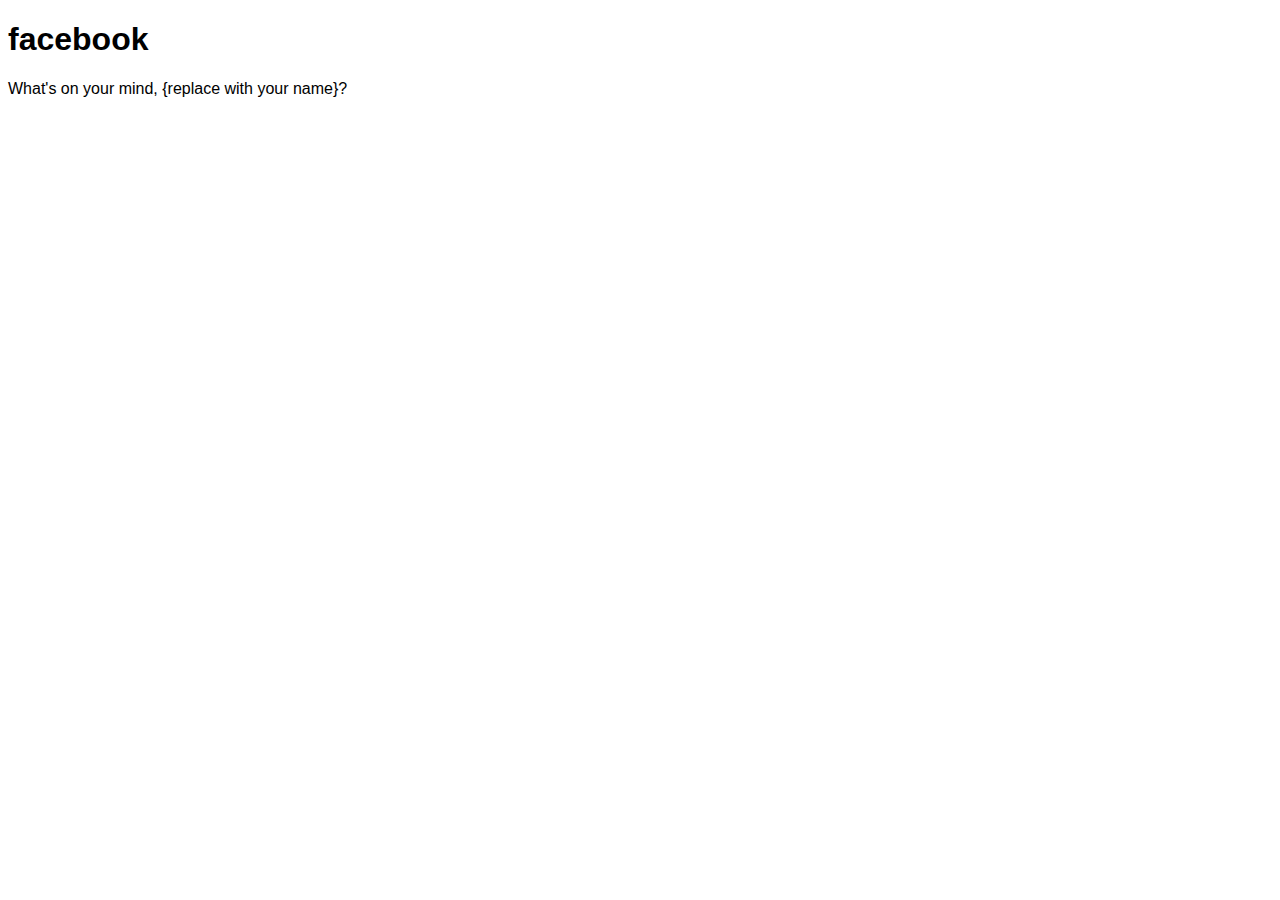
<file: Assigments-Exercises/CSS-Assigments/CSS-1/CSS1.html>
<!DOCTYPE html>

<html lang="en">

    <head>
        <meta charset="UTF-8">
        <meta name="viewport" content="width=device-width, initial-scale=1.0">
        <title>Facebook Logo Text</title>
        <link rel="stylesheet" href="./CSS1.css">
    </head>

    <body>
        <h1>facebook</h1>
        <p>What's on your mind, {replace with your name}?</p>
    </body>

</html>
</file>
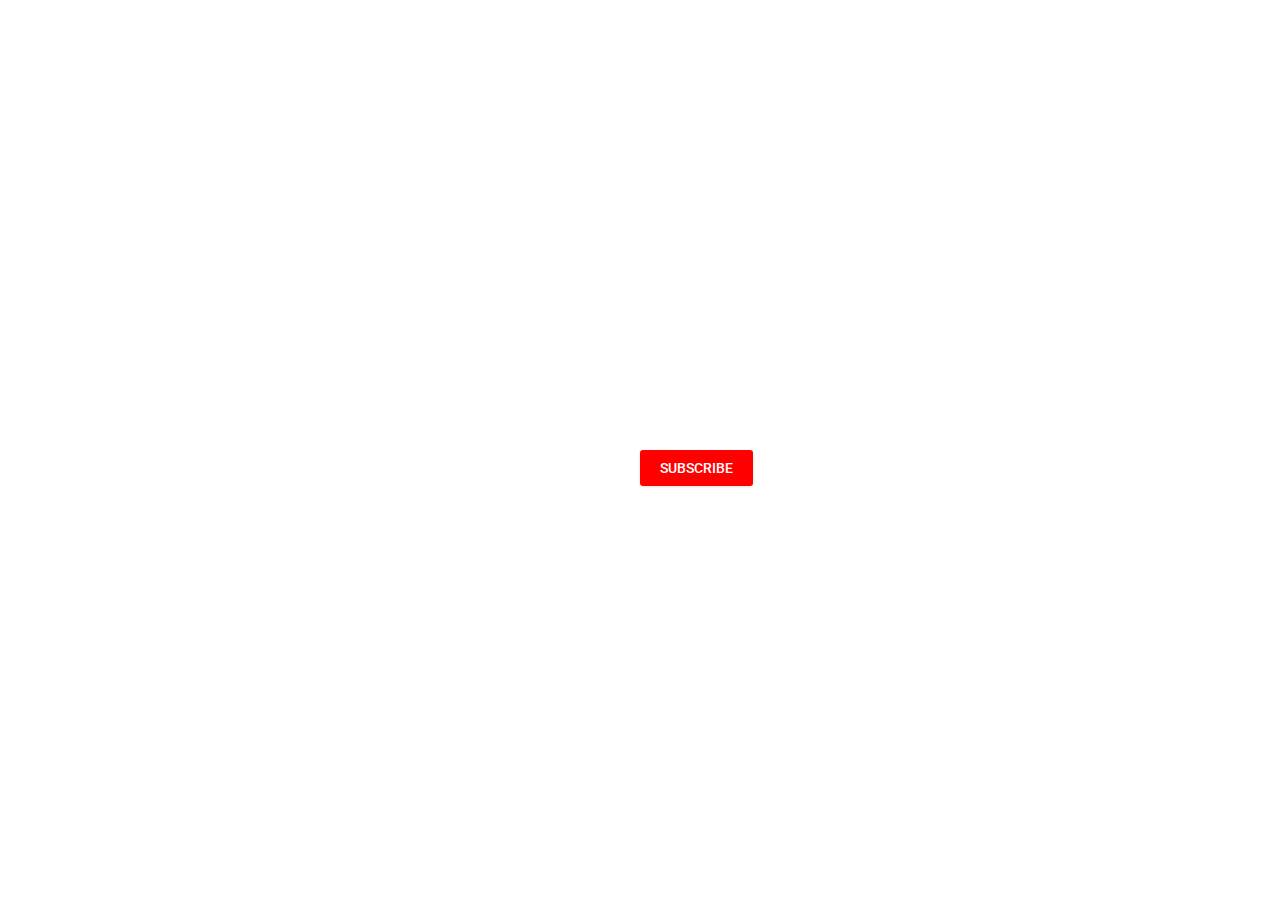
<file: Assigments-Exercises/CSS-Assigments/CSS-2/CSS2.html>
<!DOCTYPE html>
<html lang="en">
<head>
    <meta charset="UTF-8">
    <meta name="viewport" content="width=device-width, initial-scale=1.0">
    <link rel = "stylesheet" href = "CSS2.css">
    <link rel="preconnect" href="https://fonts.googleapis.com">
    <link rel="preconnect" href="https://fonts.gstatic.com" crossorigin>
    <link href="https://fonts.googleapis.com/css2?family=Roboto:ital,wght@0,100;0,300;0,400;0,500;0,700;0,900;1,100;1,300;1,400;1,500;1,700;1,900&display=swap" rel="stylesheet">
    <title>Button Styling</title>
</head>
<body>
    <div style =
    "position: absolute;
    left: 50%;
    right: 50%;
    top: 50%;">
        <button class = "subscribe-button">
            SUBSCRIBE
        </button>
    </div>
</body>
</html>
</file>
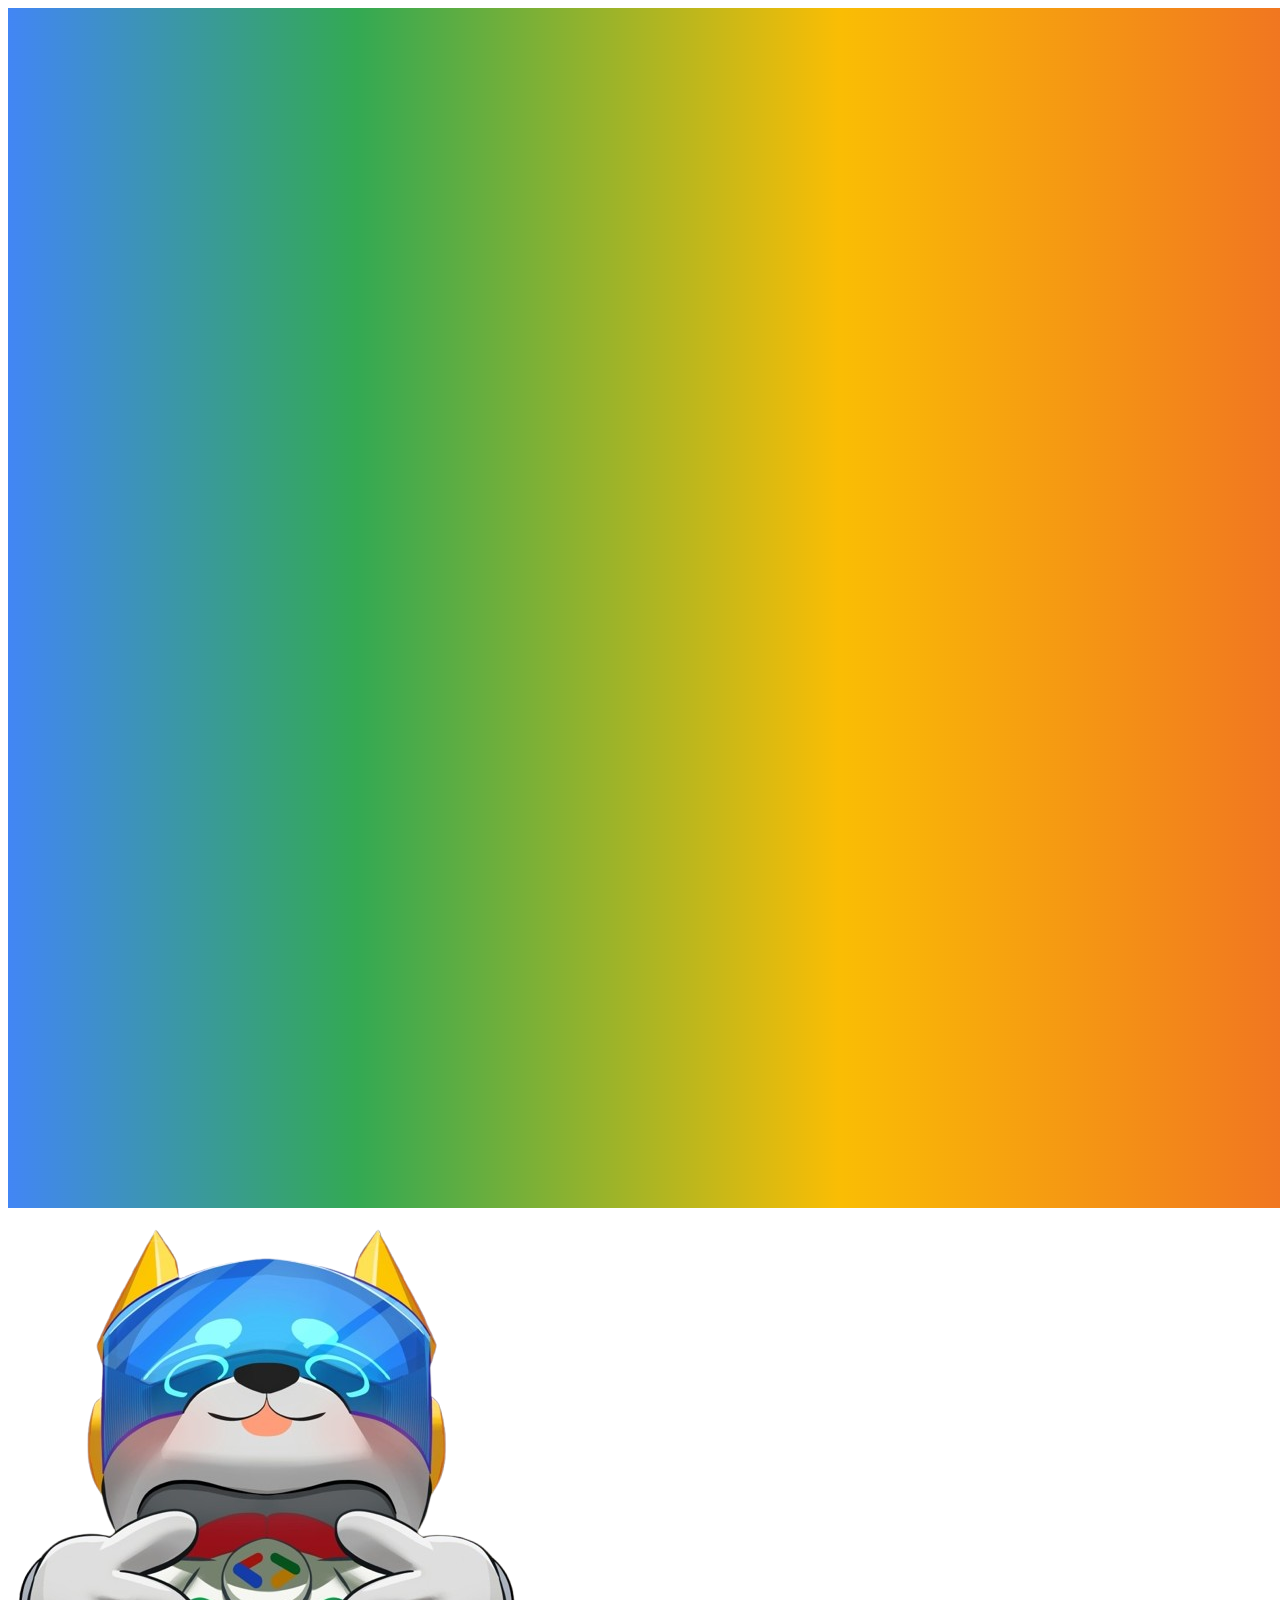
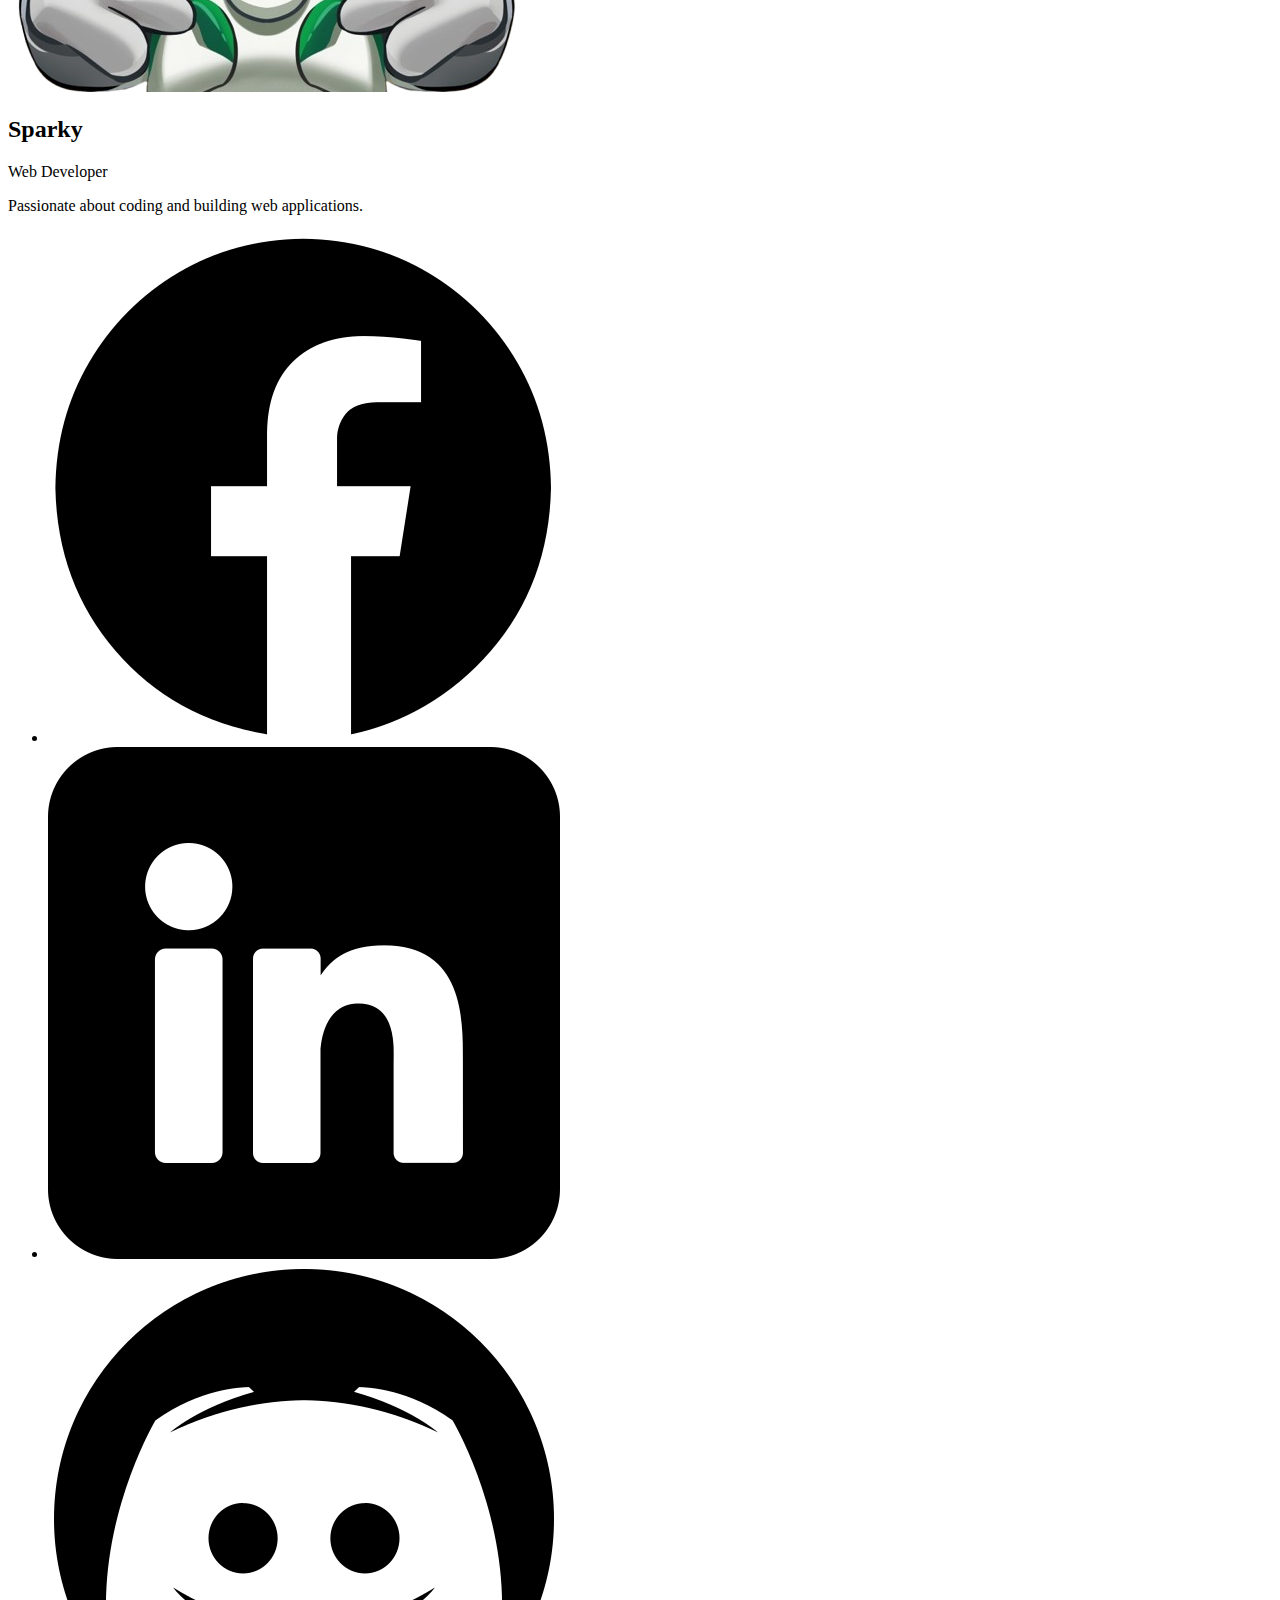
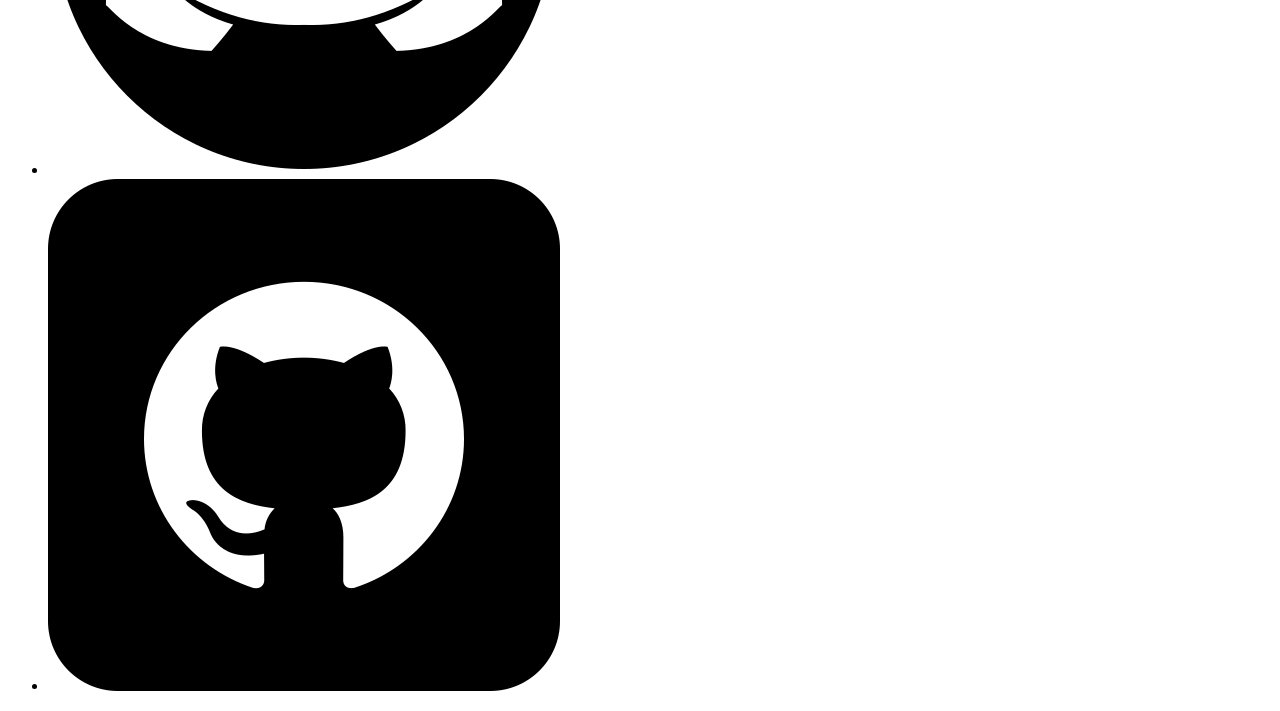
<file: Assigments-Exercises/CSS-Assigments/CSS-3/CSS3.html>
<!DOCTYPE html>
<html lang="en">
<head>
    <meta charset="UTF-8">
    <meta name="viewport" content="width=device-width, initial-scale=1.0">
    <title>Profile Card</title>
    <link rel="stylesheet" href="CSS3.css">
    <link rel="preconnect" href="https://fonts.googleapis.com">
    <link rel="preconnect" href="https://fonts.gstatic.com" crossorigin>
    <link href="https://fonts.googleapis.com/css2?family=Source+Sans+3:ital,wght@0,200..900;1,200..900&display=swap" rel="stylesheet">
</head>
<body>
    <div class="profile-card">
        <div class="cover-photo">
            <img src="./images/cover-photo.png" alt="Cover Photo">
        </div>
        <div class="profile-content">
            <div class="profile-picture">
                <img src="./images/sparky-profile.png" alt="Profile Picture">
            </div>
            <div class="profile-info">
                <h2>Sparky</h2>
                <p class="title">Web Developer</p>
                <p class="bio">Passionate about coding and building web applications.</p>
            </div>
        </div>
        <div class="social">
            <ul>
                <li><a href="https://facebook.com" target="_blank"><img src="images/facebook.png" alt="Facebook"></a></li>
                <li><a href="https://linkedin.com" target="_blank"><img src="images/linkedin.png" alt="LinkedIn"></a></li>
                <li><a href="https://discord.com" target="_blank"><img src="images/discord (1).png" alt="Discord"></a></li>
                <li><a href="https://github.com" target="_blank"><img src="images/github.png" alt="GitHub"></a></li>
            </ul>
        </div>        
    </div>
</body>
</html>
</file>
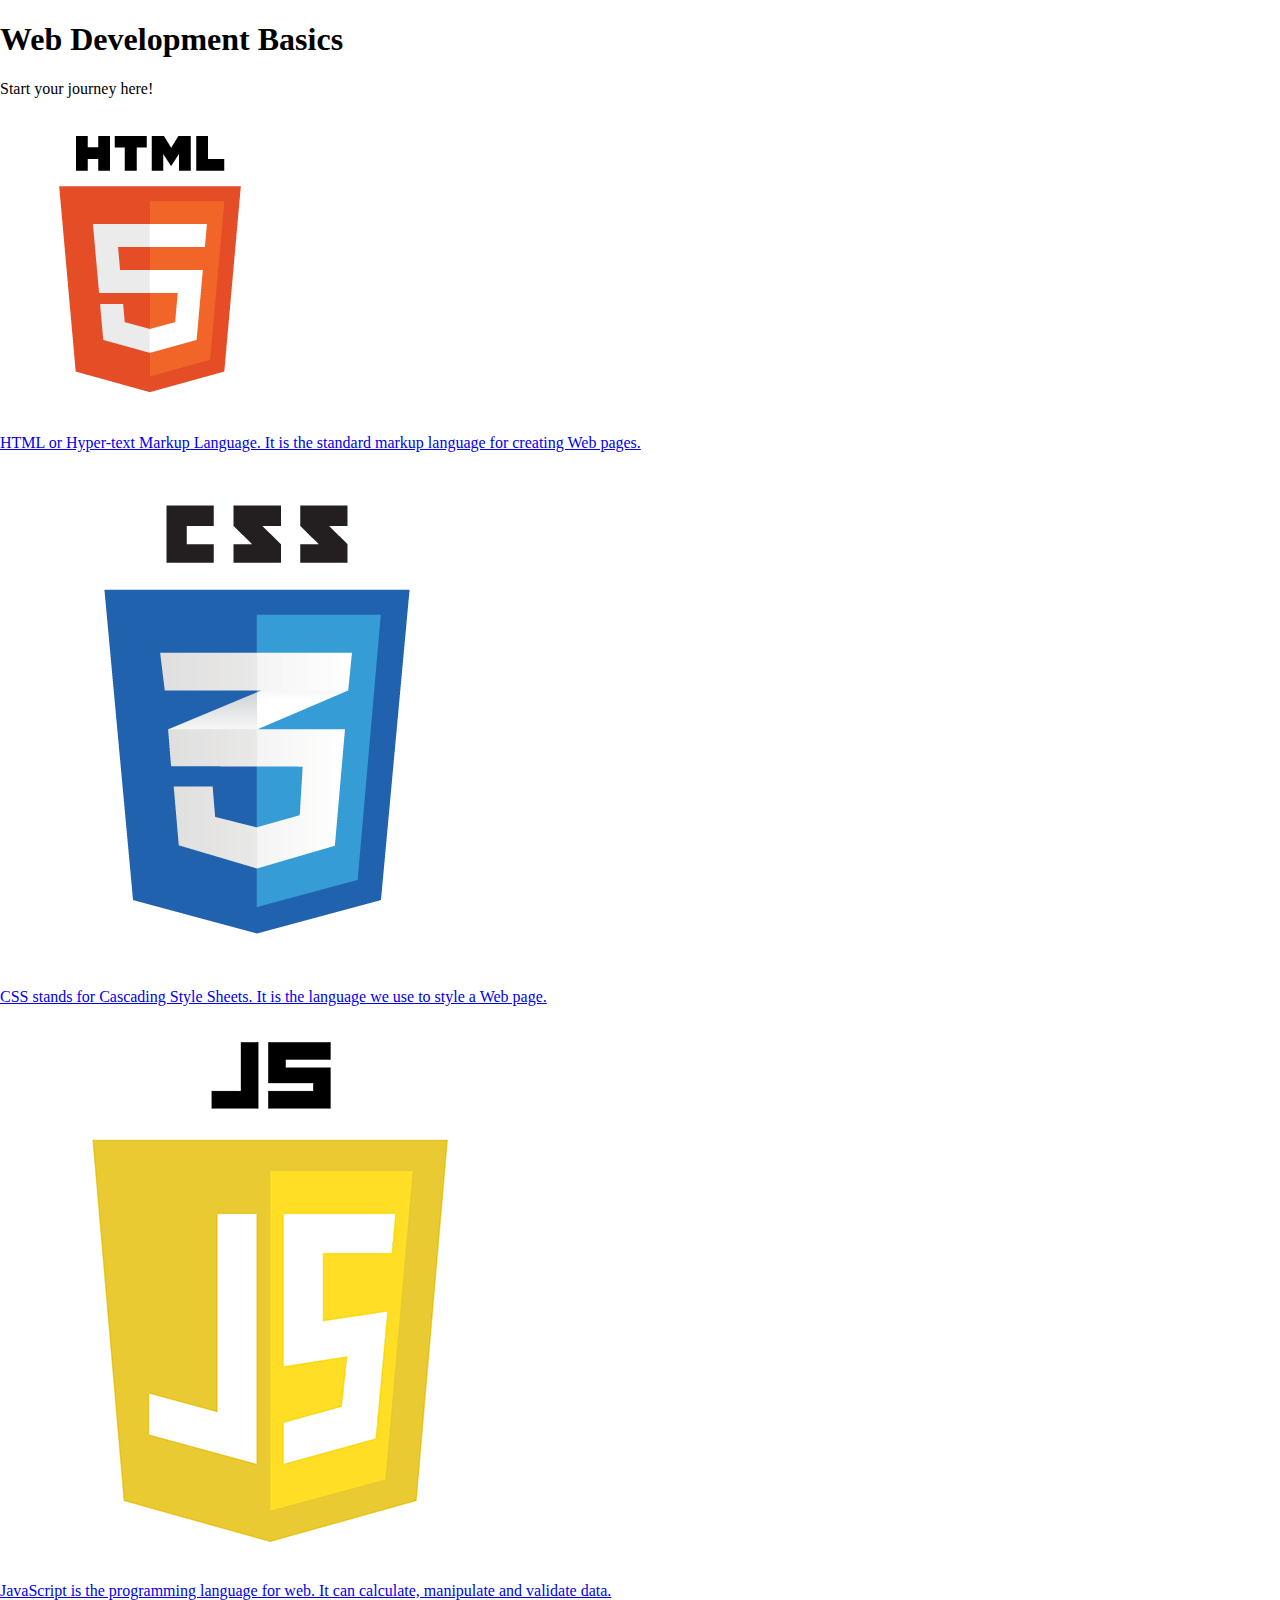
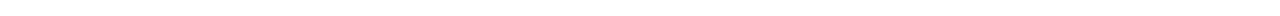
<file: Assigments-Exercises/CSS-Assigments/CSS-4/CSS4.html>
<!DOCTYPE html>
<html lang="en">
<head>
    <meta charset="UTF-8">
    <meta name="viewport" content="width=device-width, initial-scale=1.0">
    <link rel="stylesheet" href="CSS4.css">
    <link rel="preconnect" href="https://fonts.googleapis.com">
    <link rel="preconnect" href="https://fonts.gstatic.com" crossorigin>
    <link href="https://fonts.googleapis.com/css2?family=Source+Sans+3:ital,wght@0,200..900;1,200..900&display=swap" rel="stylesheet">
    <title>Flexbox Layout</title>
</head>
<body>
    <h1>Web Development Basics</h1>
    <p id="subtitle">Start your journey here!</p>

    <div class="flexboxContainer">

            <div id = "box1">
                <a href="https://www.w3schools.com/html/html_intro.asp" target="_blank">

                    <img src="./images/logoHtml.png" alt="html logo.png">
                    <p>HTML or Hyper-text Markup Language. It is the standard markup language for creating Web pages.</p>
                </a>
            </div>

            <div id = "box2">
                <a href="https://www.w3schools.com/css/default.asp" target="_blank">

                    <img src="./images/logoCss.png" alt="html logo.png">
                    <p>CSS stands for Cascading Style Sheets. It is the language we use to style a Web page.</p>
                </a>
            </div>

            <div id = "box3">
                <a href="https://www.w3schools.com/js/default.asp" target="_blank">
                    <img src="./images/logoJs.png" alt="html logo.png">
                    <p>JavaScript is the programming language for web. It can calculate, manipulate and validate data.</p>
                </a>
            </div>
            
    </div>
        
</body>
</html>
</file>
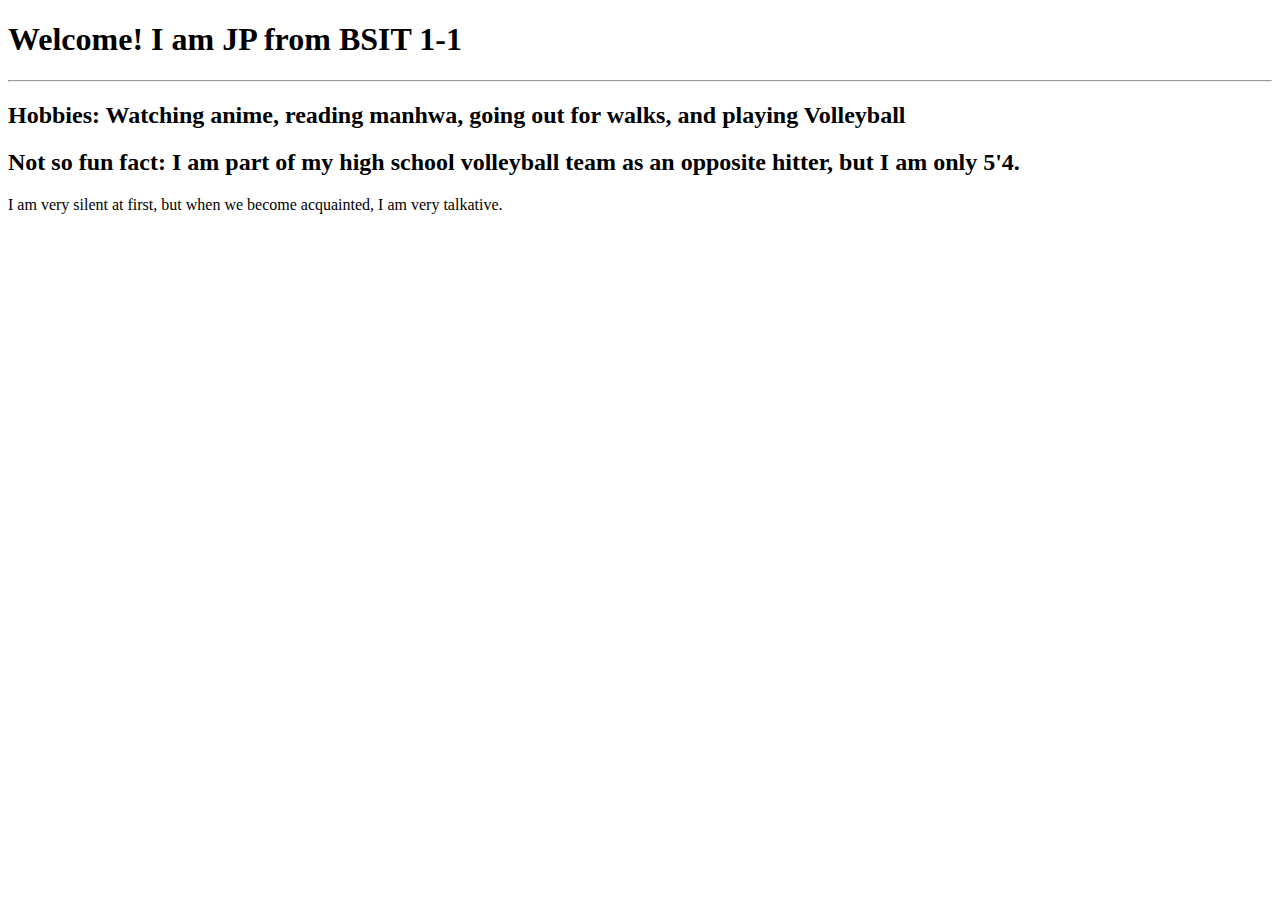
<file: Assigments-Exercises/HTML-Assigments/HTML-2/HTML-2.html>
<!DOCTYPE html>
<html>
    <head>
        <title>Magday, John Paul</title>
    </head>
    <body>
        <h1>Welcome! I am JP from BSIT 1-1</h1>
        <hr>
        <h2>Hobbies: Watching anime, reading manhwa, going out for walks, and playing Volleyball</h2>
        <h2>Not so fun fact: I am part of my high school volleyball team as an opposite hitter, but I am only 5'4.</h2>
        <p>I am very silent at first, but when we become acquainted, I am very talkative.</p>
    </body>
</html>
</file>
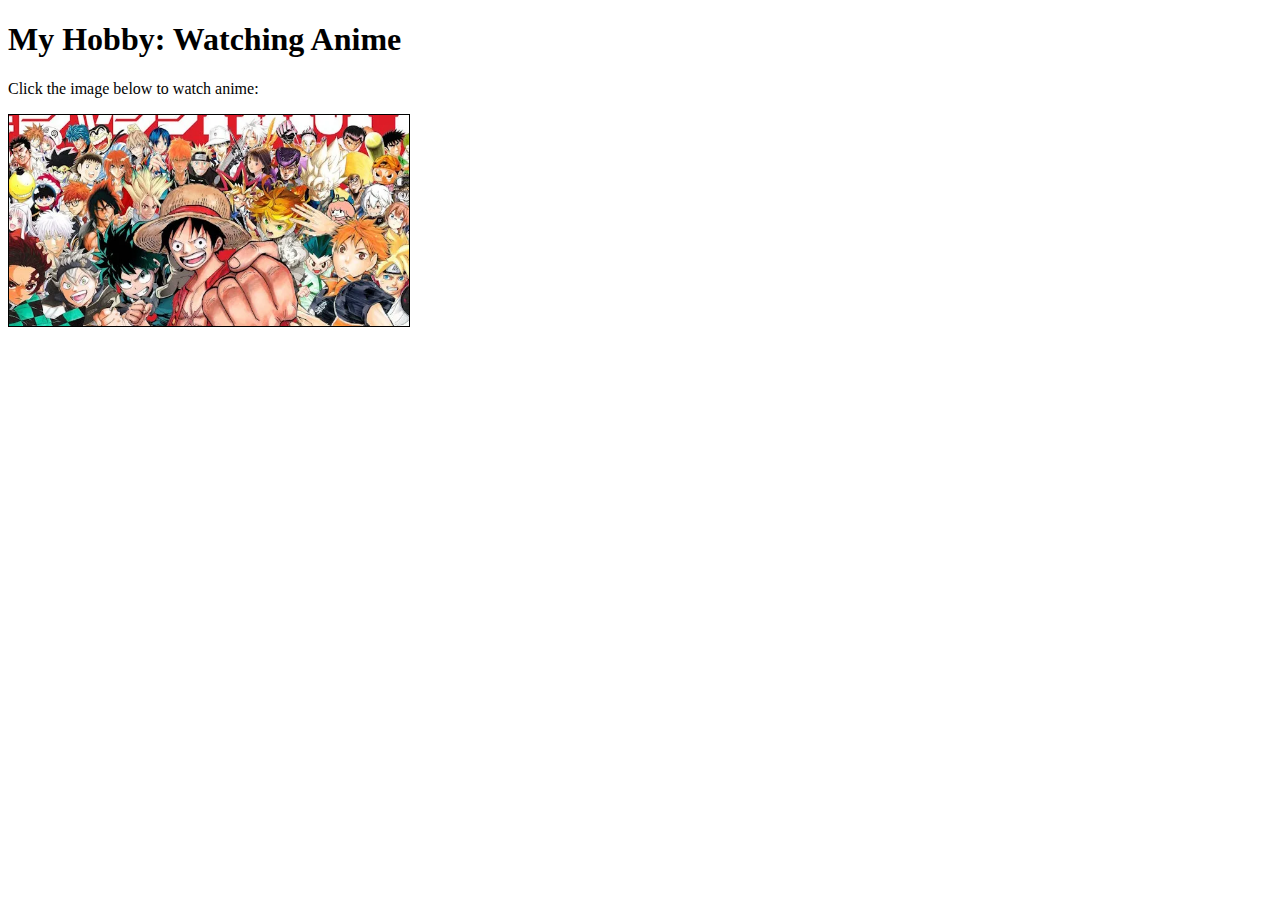
<file: Assigments-Exercises/HTML-Assigments/HTML-3/hobby.html>
<!DOCTYPE html>
     <html lang="en">
     <head>
         <meta charset="UTF-8">
         <meta name="viewport" content="width=device-width, initial-scale=1.0">
         <title>Clickable Image Link</title>
     </head>
     <body>
         <h1>My Hobby: Watching Anime</h1>
         <p>Click the image below to watch anime:</p>
         <a href="https://aniwatchtv.to/home" target="_blank">
             <img src="anime.webp" 
                  alt="Anime" 
                  style="width:400px; height:auto; border:1px solid #000;">
         </a>
     </body>
     </html>
</file>
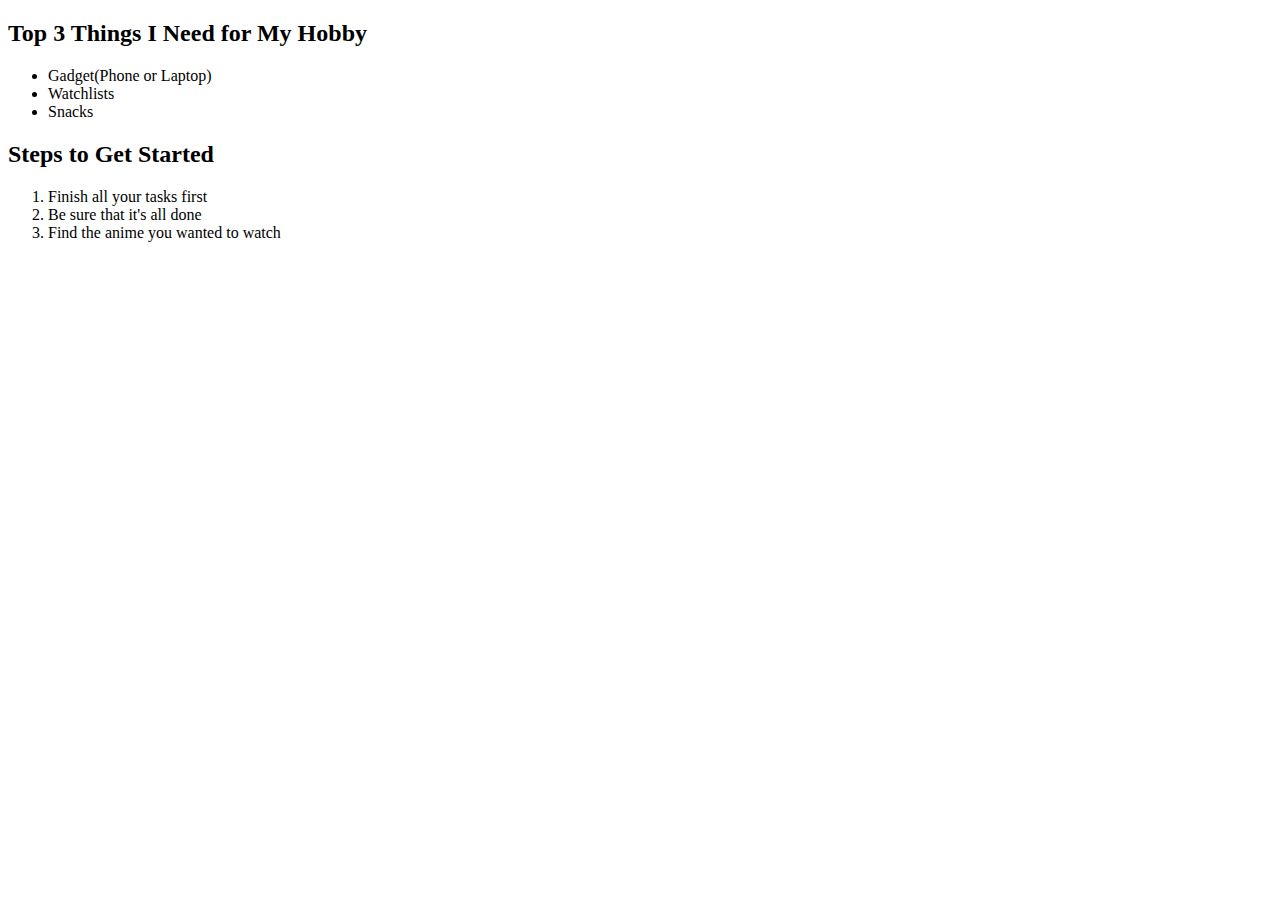
<file: Assigments-Exercises/HTML-Assigments/HTML-4/HTML-4.html>
<!DOCTYPE html>
   <html lang="en">
     <head>
       <meta charset="UTF-8" />
       <meta name="viewport" content="width=device-width, initial-scale=1.0" />
       <title>Favorites List</title>
     </head>
     <body>
        <h2>Top 3 Things I Need for My Hobby</h2>
            <ul>
                <li>Gadget(Phone or Laptop)</li>
                <li>Watchlists</li>
                <li>Snacks</li>
            </ul>

        <h2>Steps to Get Started</h2>
            <ol>
                <li>Finish all your tasks first</li>
                <li>Be sure that it's all done</li>
                <li>Find the anime you wanted to watch</li>
            </ol>
     </body>
   </html>
</file>
<file: Assigments-Exercises/CSS-Assigments/CSS-1/CSS1.css>
* {
    font-family: sans-serif;
}

.fb-text-style {
    color: #1877F2;
    text-align: center;
}

.mind {
    font-size: 20px;
    font-style: italic;
    color: gray;
    text-align: center;
}
</file>
<file: Assigments-Exercises/CSS-Assigments/CSS-2/CSS2.css>
* {
    font-family:'Roboto', sans-serif ;
}

.subscribe-button {
    background-color: #FF0000;
    color:#FFFFFF; 
    font-size: 14px;
    font-weight: 500; 
    text-transform: Uppercase;
    padding: 10px 20px;
    border: none;
    border-radius: 3px;
    cursor: pointer;
    box-shadow: 0 1px 3px rgba(0, 0, 0, 0.12);
    transition: all 0.2s ease-in-out;
    outline: none;
}

.subscribe-button:hover {
    background-color: #CC0000;
    box-shadow: (0 4px 6px rgba(0, 0, 0, 0.2));
    transform: scale(1.05);
}

.subscribe-button:active {
    background-color: #990000;
    transform: scale(0.98);
    box-shadow: (0 1px 3px rgba(0, 0, 0, 0.12));
}
</file>
<file: Assigments-Exercises/CSS-Assigments/CSS-3/CSS3.css>
/* body */

/* profile-card */

/* cover-photo img */

/* profile-content */

/* profile-picture */

/* profile-info h2*/

/* profile-info title*/

/* profile-info bio*/

/* title */

/* bio */

/* social ul */

/* social a */

/* social img */
</file>
<file: Assigments-Exercises/CSS-Assigments/CSS-4/CSS4.css>
@import url('https://fonts.googleapis.com/css2?family=Bebas+Neue&family=Montserrat:ital,wght@0,100..900;1,100..900&display=swap');


body {
    margin: 0;
    padding: 0;
    border: 0;

}

/* h1 */

/* #subtitle */

/* .flexboxContainer */

/*.flexboxContainer > div */

/* a */

/* img */

/* .flexboxContainer > div:hover */
</file>
